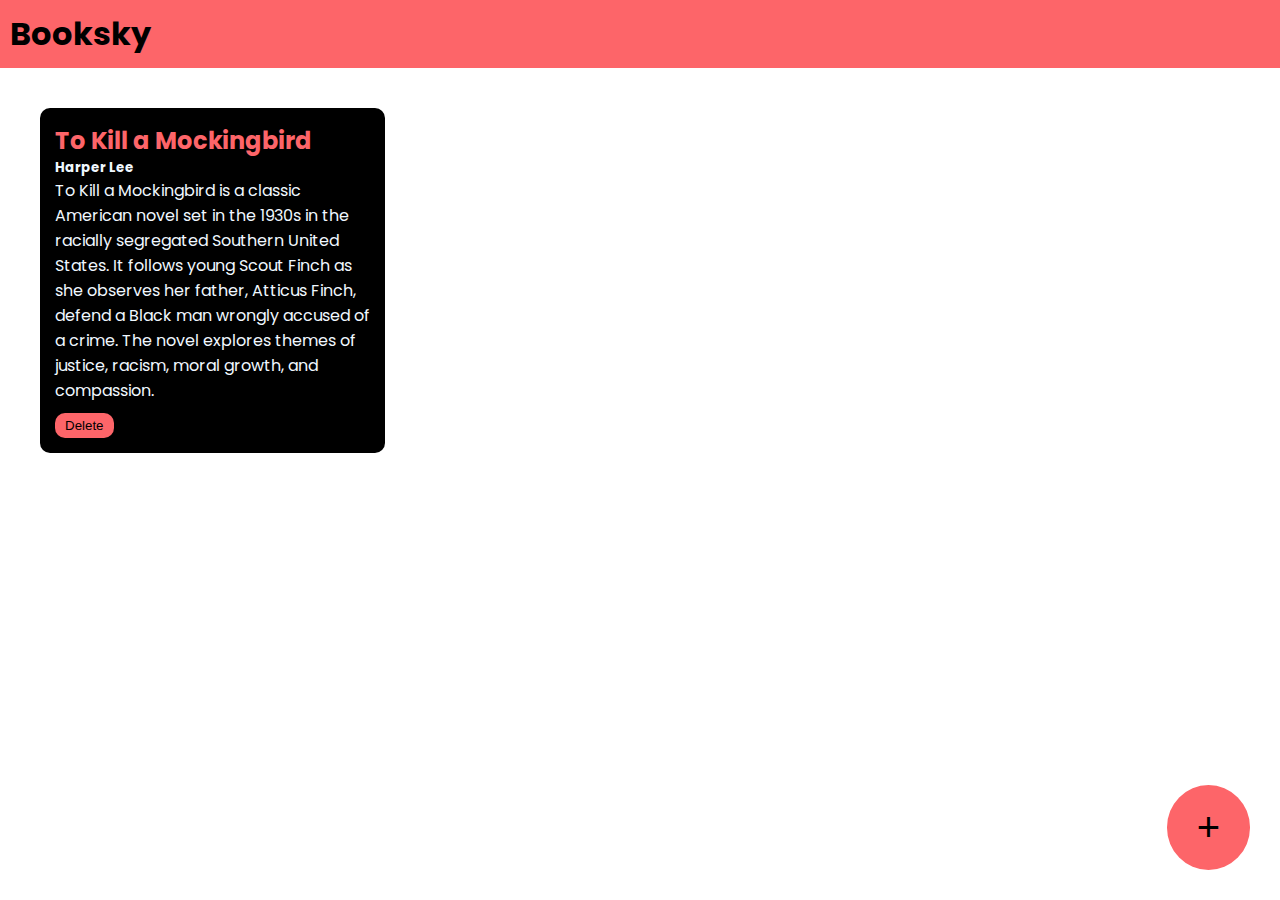
<file: Notes Web App/index.html>
<!DOCTYPE html>
<html lang="en">
<head>
    <meta charset="UTF-8">
    <meta name="viewport" content="width=device-width, initial-scale=1.0">
    <title>BookSky</title>
    <link rel="stylesheet" href="style.css">
    <link rel="preconnect" href="https://fonts.googleapis.com">
    <link rel="preconnect" href="https://fonts.gstatic.com" crossorigin>
    <link href="https://fonts.googleapis.com/css2?family=Poppins&display=swap" rel="stylesheet">
</head>
<body>
    <div class="navbar">
        <h1>Booksky</h1>
    </div>

    <div class="container">
        <div class="book-container">
            <h2>To Kill a Mockingbird</h2>
            <h5>Harper Lee</h5>
            <p>To Kill a Mockingbird is a classic American novel set in the 1930s in the racially segregated Southern United States. It follows young Scout Finch as she observes her father, Atticus Finch, defend a Black man wrongly accused of a crime. The novel explores themes of justice, racism, moral growth, and compassion.</p>
            <button onclick="deletebook(event)">Delete</button>
        </div>
    </div>
    <button class="add-button" id="add-popup-button">+</button>

    <div class="popup-overlay"></div>

    <div class="popup-box">
        <h2>Add Book</h2>
        <form>
            <input type="text" placeholder="Book Title" id="book-title-input">
            <input type="text" placeholder="Book Author" id="book-author-input">
            <textarea placeholder="Short Description" id="book-description-input"></textarea>
            <button id="add-book">Add</button>
            <button class="cancel-popup">Cancel</button>
    </div>

    <script src="script.js"></script>
</body>
</html>
</file>
<file: Notes Web App/style.css>
*{
    margin: 0;
    padding: 0;
}
body{
  font-family: "Poppins", sans-serif;
}
.navbar{
    background-color: #FD6569;
    padding: 10px;
}
.container{
    padding: 10px;
}
.book-container{
    background-color: black;
    color: aliceblue;
    padding: 15px;
    margin: 30px;
    width: 25%;
    border-radius: 10px;
    display: inline-block;
    vertical-align: top;
}
.book-container h2{
    color: #FD6569;
}
.book-container button{
    background-color: #FD6569;
    color: black;
    border-radius: 10px;
    padding-top: 5px;
    padding-bottom: 5px;
    padding-left: 10px;
    padding-right: 10px;
    margin-top: 10px;
    border: none;
}
.add-button{
    border: none;
    position: fixed;
    bottom: 30px;
    right: 30px;
    font-size: 40px;
    padding-top: 20px;
    padding-bottom: 20px;
    padding-left: 30px;
    padding-right: 30px;
    background-color: #FD6569;
    color: black;
    border-radius: 100%
}
.popup-overlay{
    background-color: black;
    opacity: 0.8;
    width: 100%;
    height: 100%;
    position: absolute;
    top: 0;
    left: 0;
    z-index: 1;
    display: none;
}
.popup-box{
    background-color: #FD6569;
    border-radius: 10px;
    position: absolute;
    top: 20%;
    left: 30%;
    z-index: 2;
    padding: 40px;
    width: 40%;
    display: none;
}
.popup-box input{
    background: transparent;
    border: none;
    border-bottom: solid black;
    width: 100%;
    margin: 5px;
    padding: 5px;
    font-size: 20px;
}
.popup-box textarea{
    background: transparent;
    border: solid;
    width: 100%;
    margin: 5px;
    padding: 5px;
    font-size: 20px;
}
.popup-box input::placeholder{
    color: black;
}
.popup-box textarea::placeholder{
    color: black;
}
.popup-box button{
    background-color: black;   
    color: aliceblue;
    border: none;
    padding-left: 20px;
    padding-right: 20px;
    padding-top: 10px;
    padding-bottom: 10px;
}
.popup-box input:focus{
    outline: none;
}
.popup-box textarea:focus{
    outline: none;
}
</file>
